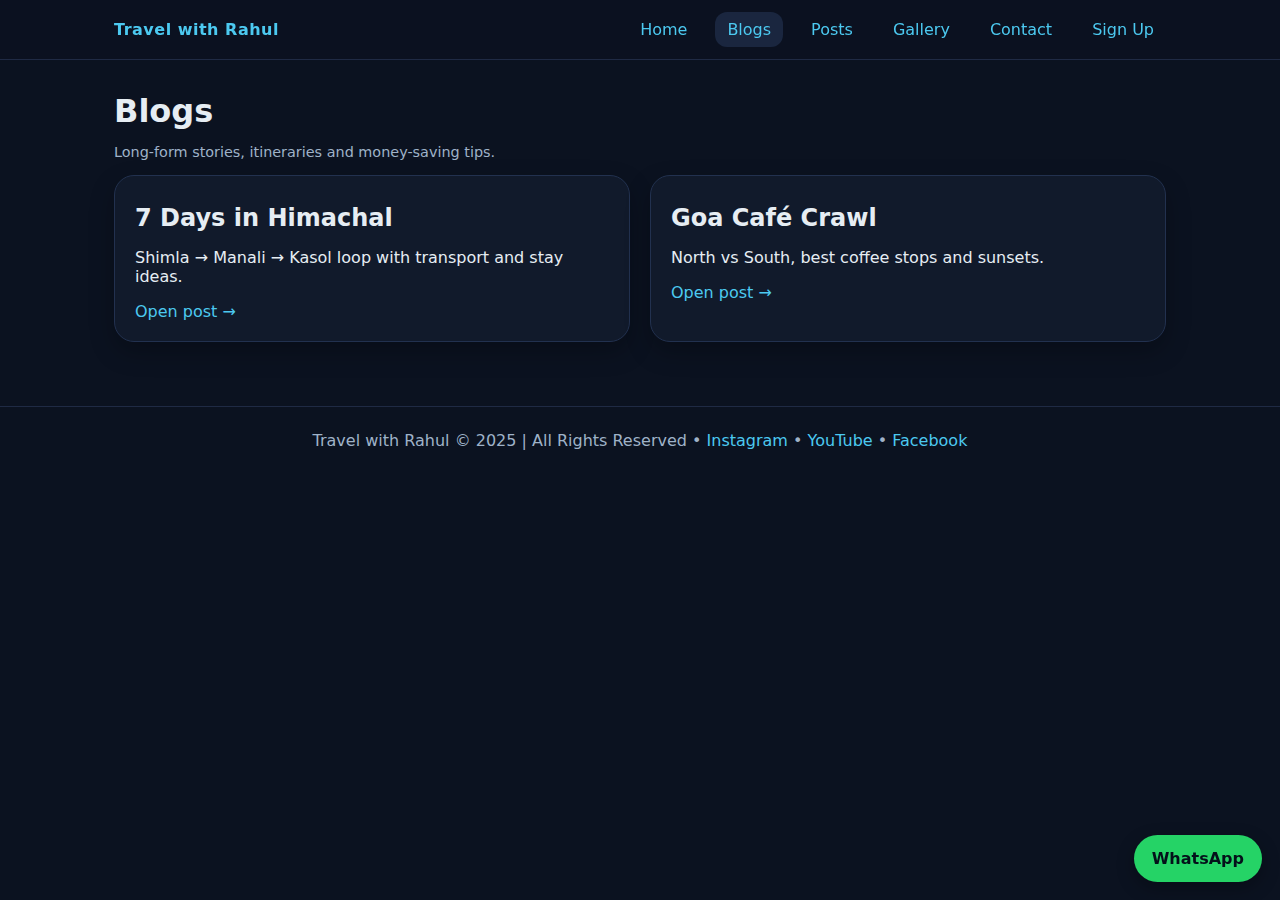
<file: blogs.html>
<!doctype html>
<html lang="en">
<head>
<meta charset="utf-8">
<meta name="viewport" content="width=device-width,initial-scale=1">
<title>Blogs • Travel with Rahul</title>
<link rel="stylesheet" href="styles.css">
</head>
<body>

<div class="nav">
  <div class="nav-inner container">
    <a class="brand" href="index.html">Travel with Rahul</a>
    <nav class="menu">
      <a href="index.html" class="">Home</a>
      <a href="blogs.html" class="active">Blogs</a>
      <a href="posts.html" class="">Posts</a>
      <a href="gallery.html" class="">Gallery</a>
      <a href="contact.html" class="">Contact</a>
      <a href="signup.html" class="">Sign Up</a>
    </nav>
  </div>
</div>


<section class="container">
  <h1>Blogs</h1>
  <p class="small">Long-form stories, itineraries and money-saving tips.</p>
  <div class="grid grid-2">
    <article class="card">
      <h2>7 Days in Himachal</h2>
      <p>Shimla → Manali → Kasol loop with transport and stay ideas.</p>
      <a href="posts.html#manali">Open post →</a>
    </article>
    <article class="card">
      <h2>Goa Café Crawl</h2>
      <p>North vs South, best coffee stops and sunsets.</p>
      <a href="posts.html#goa">Open post →</a>
    </article>
  </div>
</section>


<footer>
  Travel with Rahul © 2025 | All Rights Reserved •
  <a href="#">Instagram</a> • <a href="#">YouTube</a> • <a href="#">Facebook</a>
</footer>
<a id="whatsapp-fab" href="https://wa.me/916207915954" target="_blank" aria-label="Chat on WhatsApp">WhatsApp</a>

<script src="site.js"></script>
</body>
</html>
</file>
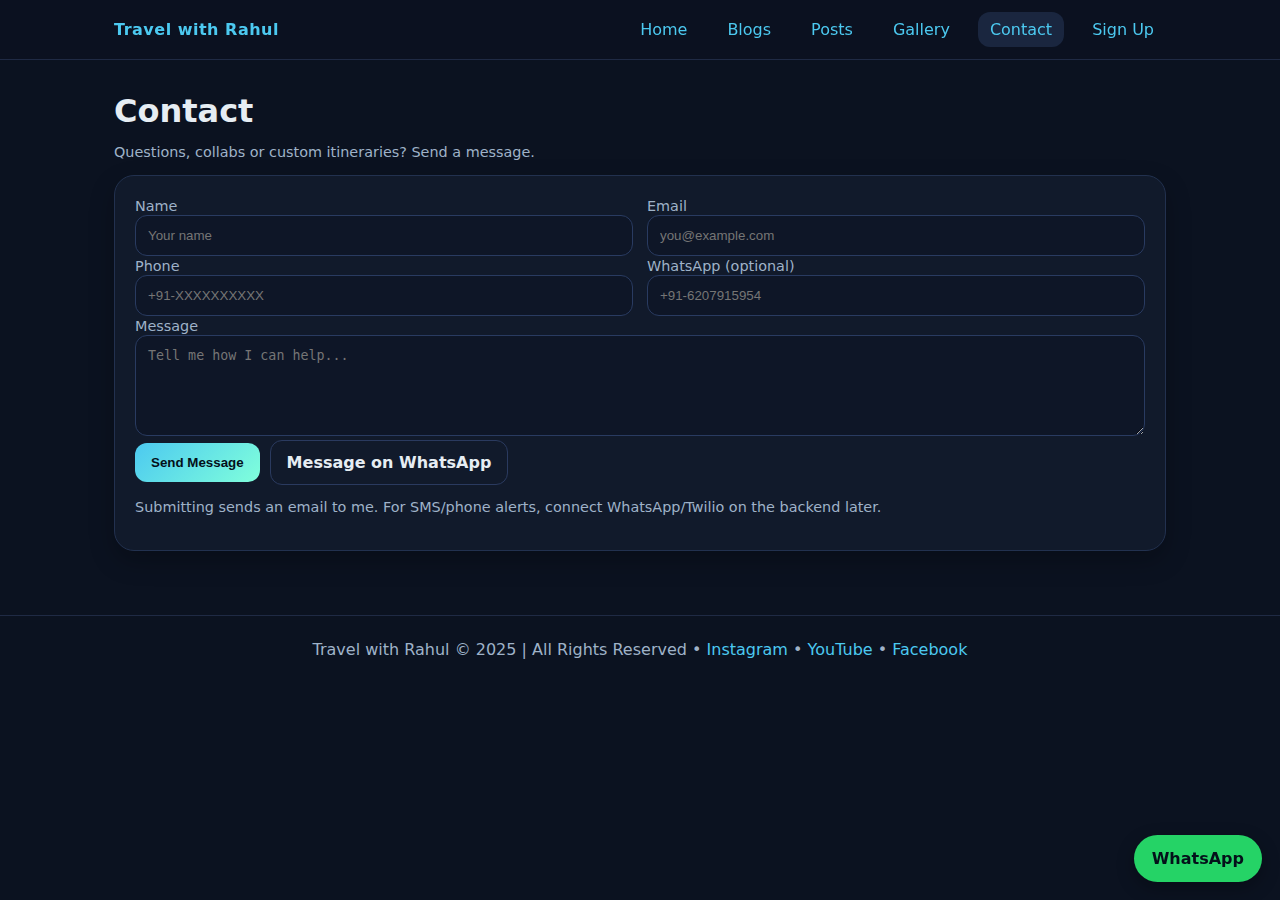
<file: contact.html>
<!doctype html>
<html lang="en">
<head>
<meta charset="utf-8">
<meta name="viewport" content="width=device-width,initial-scale=1">
<title>Contact • Travel with Rahul</title>
<link rel="stylesheet" href="styles.css">
</head>
<body>

<div class="nav">
  <div class="nav-inner container">
    <a class="brand" href="index.html">Travel with Rahul</a>
    <nav class="menu">
      <a href="index.html" class="">Home</a>
      <a href="blogs.html" class="">Blogs</a>
      <a href="posts.html" class="">Posts</a>
      <a href="gallery.html" class="">Gallery</a>
      <a href="contact.html" class="active">Contact</a>
      <a href="signup.html" class="">Sign Up</a>
    </nav>
  </div>
</div>


<section class="container">
  <h1>Contact</h1>
  <p class="small">Questions, collabs or custom itineraries? Send a message.</p>
  <form class="card" action="https://api.web3forms.com/submit" method="POST">
    <!-- TODO: Replace with your Web3Forms access key: https://web3forms.com/ -->
    <input type="hidden" name="access_key" value="YOUR_WEB3FORMS_ACCESS_KEY">
    <input type="hidden" name="from_name" value="Travel with Rahul Website">
    <input type="hidden" name="subject" value="New website contact from Travel with Rahul">
    <div class="row">
      <div>
        <label for="name">Name</label>
        <input id="name" name="name" required placeholder="Your name">
      </div>
      <div>
        <label for="email">Email</label>
        <input id="email" name="email" type="email" required placeholder="you@example.com">
      </div>
    </div>
    <div class="row">
      <div>
        <label for="phone">Phone</label>
        <input id="phone" name="phone" placeholder="+91-XXXXXXXXXX">
      </div>
      <div>
        <label for="whatsapp">WhatsApp (optional)</label>
        <input id="whatsapp" name="whatsapp" placeholder="+91-6207915954">
      </div>
    </div>
    <div>
      <label for="message">Message</label>
      <textarea id="message" name="message" rows="5" required placeholder="Tell me how I can help..."></textarea>
    </div>
    <div style="display:flex;gap:10px;align-items:center">
      <button type="submit">Send Message</button>
      <a class="btn btn-outline" href="https://wa.me/916207915954" target="_blank">Message on WhatsApp</a>
    </div>
    <p class="small">Submitting sends an email to me. For SMS/phone alerts, connect WhatsApp/Twilio on the backend later.</p>
  </form>
</section>


<footer>
  Travel with Rahul © 2025 | All Rights Reserved •
  <a href="#">Instagram</a> • <a href="#">YouTube</a> • <a href="#">Facebook</a>
</footer>
<a id="whatsapp-fab" href="https://wa.me/916207915954" target="_blank" aria-label="Chat on WhatsApp">WhatsApp</a>

<script src="site.js"></script>
</body>
</html>
</file>
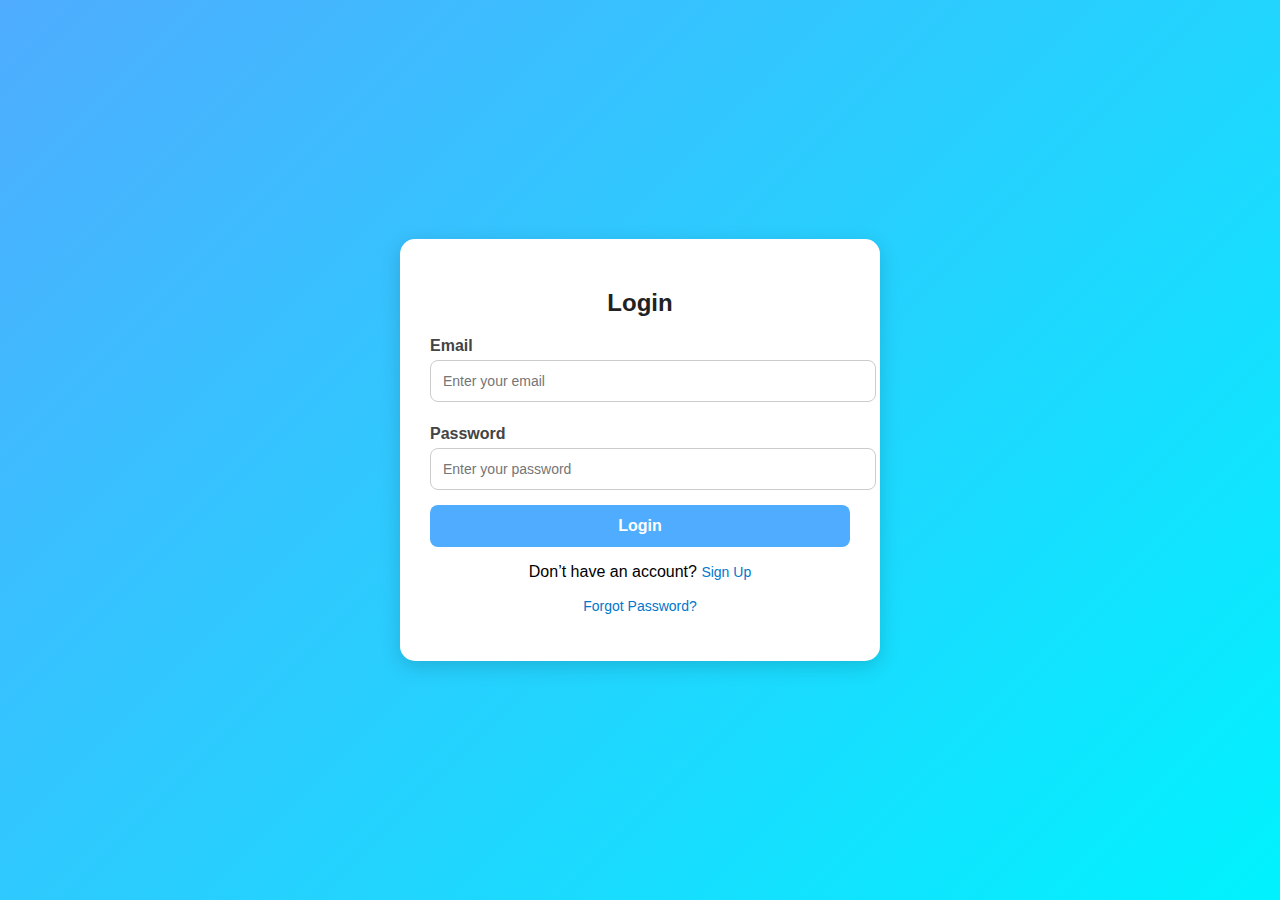
<file: login.html>
<!DOCTYPE html>
<html lang="en">
<head>
  <meta charset="UTF-8">
  <meta name="viewport" content="width=device-width, initial-scale=1.0">
  <title>Login - Travel with Rahul</title>
  <style>
    body {
      font-family: Arial, sans-serif;
      background: linear-gradient(135deg, #4facfe, #00f2fe);
      display: flex;
      justify-content: center;
      align-items: center;
      height: 100vh;
      margin: 0;
    }
    .login-box {
      background: #fff;
      padding: 30px;
      border-radius: 15px;
      box-shadow: 0 6px 20px rgba(0,0,0,0.15);
      width: 100%;
      max-width: 420px;
      animation: fadeIn 1s ease-in-out;
    }
    .login-box h2 {
      text-align: center;
      margin-bottom: 20px;
      color: #222;
    }
    .login-box label {
      font-weight: bold;
      margin: 8px 0 5px;
      display: block;
      color: #444;
    }
    .login-box input {
      width: 100%;
      padding: 12px;
      margin-bottom: 15px;
      border: 1px solid #ccc;
      border-radius: 8px;
      font-size: 14px;
    }
    .login-box input:focus {
      border-color: #4facfe;
      outline: none;
    }
    .login-box button {
      width: 100%;
      padding: 12px;
      background: #4facfe;
      border: none;
      border-radius: 8px;
      font-size: 16px;
      font-weight: bold;
      color: #fff;
      cursor: pointer;
      transition: 0.3s;
    }
    .login-box button:hover {
      background: #3b8ed6;
    }
    .success-message {
      display: none;
      text-align: center;
      color: green;
      font-weight: bold;
      margin-top: 10px;
    }
    @keyframes fadeIn {
      from { opacity: 0; transform: translateY(-20px); }
      to { opacity: 1; transform: translateY(0); }
    }
    .extra-links {
      text-align: center;
      margin-top: 15px;
    }
    .extra-links a {
      color: #0077cc;
      text-decoration: none;
      font-size: 14px;
    }
    .extra-links a:hover {
      text-decoration: underline;
    }
  </style>
</head>
<body>
  <div class="login-box">
    <h2>Login</h2>
    <form id="login-form">
      <label for="email">Email</label>
      <input type="email" id="email" placeholder="Enter your email" required>

      <label for="password">Password</label>
      <input type="password" id="password" placeholder="Enter your password" required>

      <button type="submit">Login</button>
    </form>
    <div class="success-message" id="success-msg">✅ Login Successful! Welcome back.</div>

    <div class="extra-links">
      <p>Don’t have an account? <a href="signup.html">Sign Up</a></p>
      <p><a href="#">Forgot Password?</a></p>
    </div>
  </div>

  <script>
    const form = document.getElementById('login-form');
    const successMsg = document.getElementById('success-msg');

    form.addEventListener('submit', function(e) {
      e.preventDefault(); // stop page refresh
      setTimeout(() => {
        successMsg.style.display = 'block';
        form.reset();
      }, 1200);
    });
  </script>
</body>
</html>
</file>
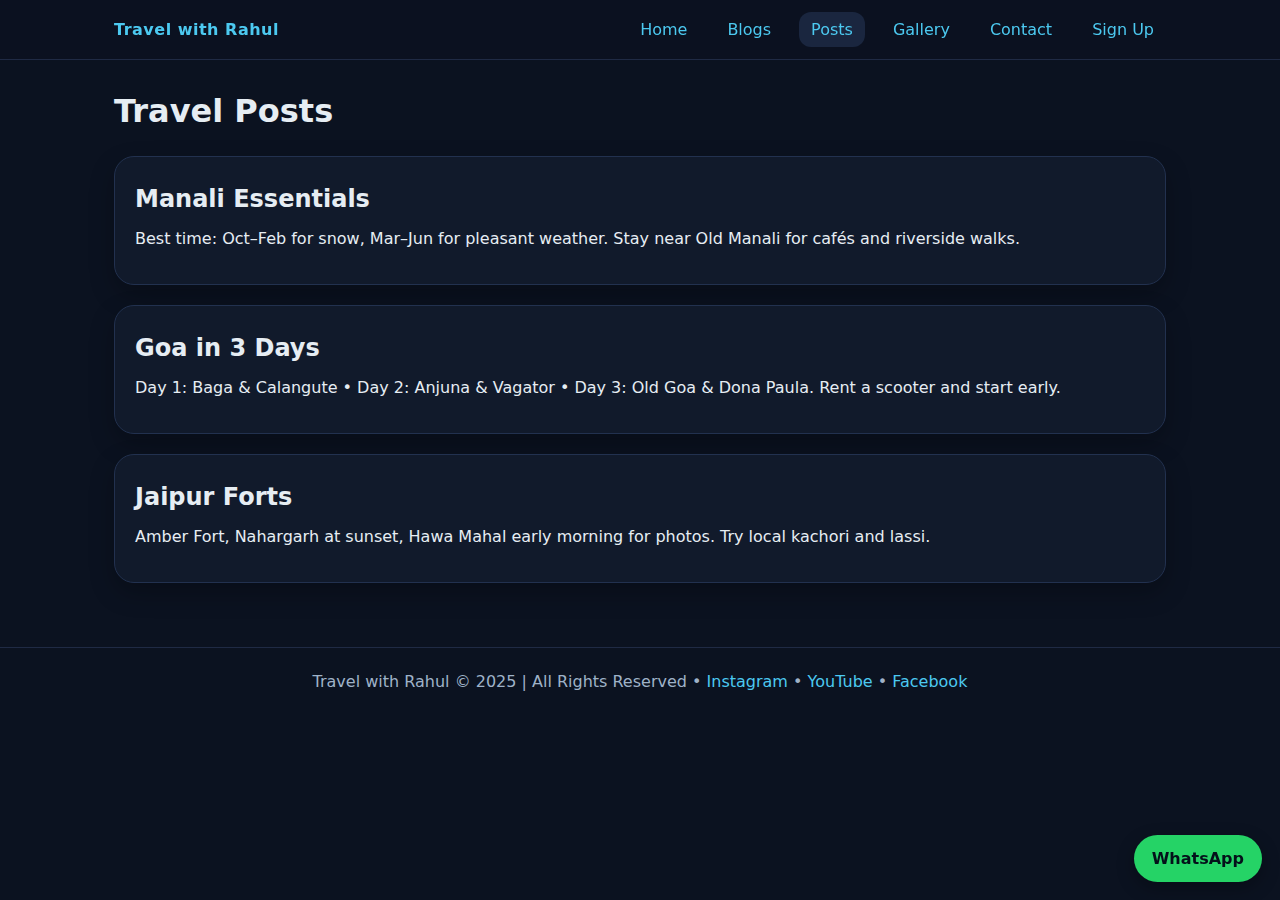
<file: posts.html>
<!doctype html>
<html lang="en">
<head>
<meta charset="utf-8">
<meta name="viewport" content="width=device-width,initial-scale=1">
<title>Posts • Travel with Rahul</title>
<link rel="stylesheet" href="styles.css">
</head>
<body>

<div class="nav">
  <div class="nav-inner container">
    <a class="brand" href="index.html">Travel with Rahul</a>
    <nav class="menu">
      <a href="index.html" class="">Home</a>
      <a href="blogs.html" class="">Blogs</a>
      <a href="posts.html" class="active">Posts</a>
      <a href="gallery.html" class="">Gallery</a>
      <a href="contact.html" class="">Contact</a>
      <a href="signup.html" class="">Sign Up</a>
    </nav>
  </div>
</div>


<section class="container grid" id="posts">
  <h1>Travel Posts</h1>
  <article class="card" id="manali">
    <h2>Manali Essentials</h2>
    <p>Best time: Oct–Feb for snow, Mar–Jun for pleasant weather. Stay near Old Manali for cafés and riverside walks.</p>
  </article>
  <article class="card" id="goa">
    <h2>Goa in 3 Days</h2>
    <p>Day 1: Baga & Calangute • Day 2: Anjuna & Vagator • Day 3: Old Goa & Dona Paula. Rent a scooter and start early.</p>
  </article>
  <article class="card" id="jaipur">
    <h2>Jaipur Forts</h2>
    <p>Amber Fort, Nahargarh at sunset, Hawa Mahal early morning for photos. Try local kachori and lassi.</p>
  </article>
</section>


<footer>
  Travel with Rahul © 2025 | All Rights Reserved •
  <a href="#">Instagram</a> • <a href="#">YouTube</a> • <a href="#">Facebook</a>
</footer>
<a id="whatsapp-fab" href="https://wa.me/916207915954" target="_blank" aria-label="Chat on WhatsApp">WhatsApp</a>

<script src="site.js"></script>
</body>
</html>
</file>
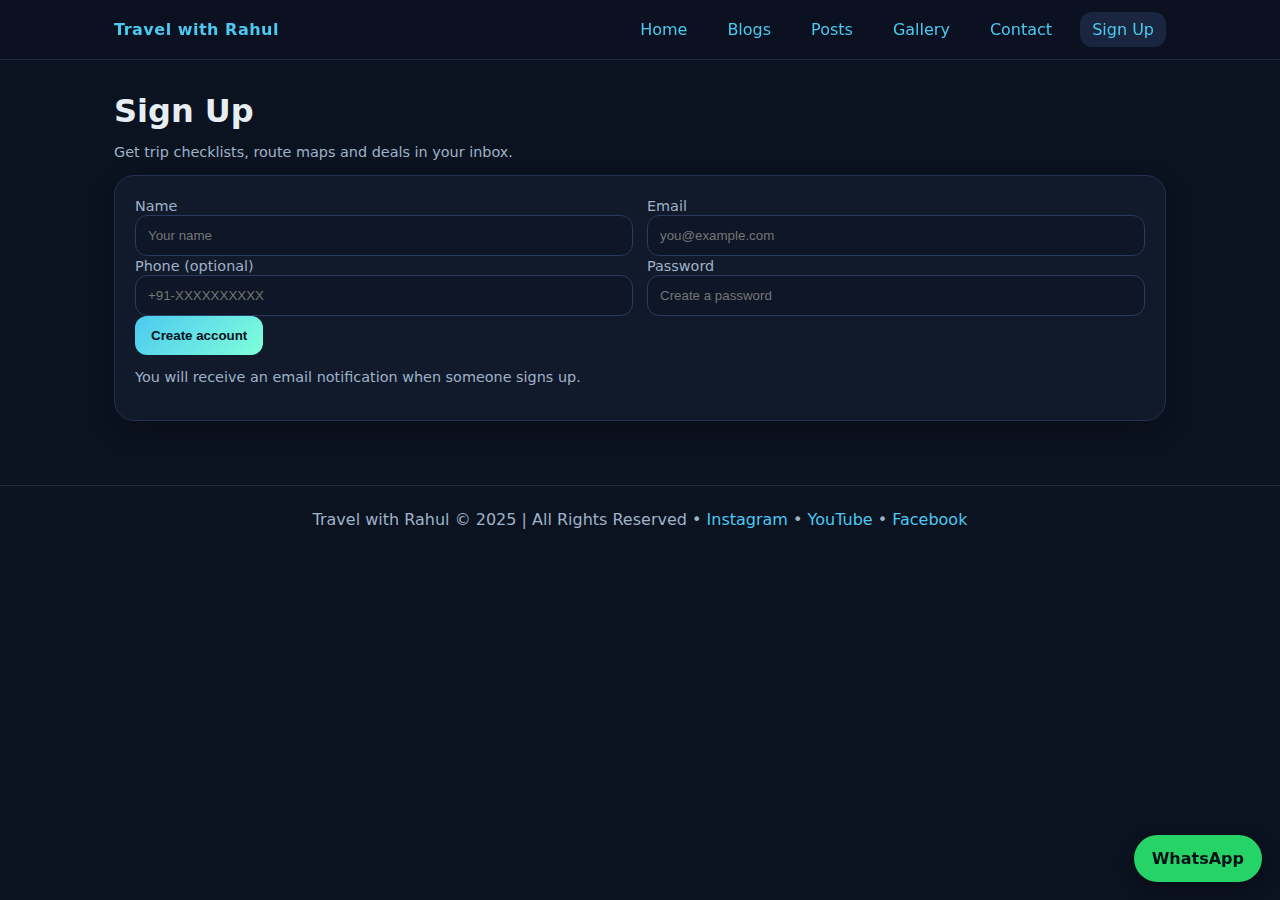
<file: signup.html>
<!doctype html>
<html lang="en">
<head>
<meta charset="utf-8">
<meta name="viewport" content="width=device-width,initial-scale=1">
<title>Sign Up • Travel with Rahul</title>
<link rel="stylesheet" href="styles.css">
</head>
<body>

<div class="nav">
  <div class="nav-inner container">
    <a class="brand" href="index.html">Travel with Rahul</a>
    <nav class="menu">
      <a href="index.html" class="">Home</a>
      <a href="blogs.html" class="">Blogs</a>
      <a href="posts.html" class="">Posts</a>
      <a href="gallery.html" class="">Gallery</a>
      <a href="contact.html" class="">Contact</a>
      <a href="signup.html" class="active">Sign Up</a>
    </nav>
  </div>
</div>


<section class="container">
  <h1>Sign Up</h1>
  <p class="small">Get trip checklists, route maps and deals in your inbox.</p>
  <form class="card" action="https://api.web3forms.com/submit" method="POST">
    <input type="hidden" name="access_key" value="YOUR_WEB3FORMS_ACCESS_KEY">
    <input type="hidden" name="from_name" value="Travel with Rahul Website">
    <input type="hidden" name="subject" value="New signup on Travel with Rahul">
    <div class="row">
      <div>
        <label for="sname">Name</label>
        <input id="sname" name="name" required placeholder="Your name">
      </div>
      <div>
        <label for="semail">Email</label>
        <input id="semail" name="email" type="email" required placeholder="you@example.com">
      </div>
    </div>
    <div class="row">
      <div>
        <label for="sphone">Phone (optional)</label>
        <input id="sphone" name="phone" placeholder="+91-XXXXXXXXXX">
      </div>
      <div>
        <label for="spassword">Password</label>
        <input id="spassword" name="password" type="password" required placeholder="Create a password">
      </div>
    </div>
    <button type="submit">Create account</button>
    <p class="small">You will receive an email notification when someone signs up.</p>
  </form>
</section>


<footer>
  Travel with Rahul © 2025 | All Rights Reserved •
  <a href="#">Instagram</a> • <a href="#">YouTube</a> • <a href="#">Facebook</a>
</footer>
<a id="whatsapp-fab" href="https://wa.me/916207915954" target="_blank" aria-label="Chat on WhatsApp">WhatsApp</a>

<script src="site.js"></script>
</body>
</html>
</file>
<file: styles.css>
/* Travel with Rahul - global styles */
:root{
  --bg:#0b1220;
  --card:#111a2b;
  --text:#e6edf3;
  --muted:#9fb2c8;
  --accent:#4cc9f0;
  --accent2:#80ffdb;
}
*{box-sizing:border-box}
html,body{margin:0;padding:0;font-family:system-ui,-apple-system,Segoe UI,Roboto,Inter,Arial,sans-serif;background:var(--bg);color:var(--text);}
a{color:var(--accent);text-decoration:none}
a:hover{text-decoration:underline}
.container{max-width:1100px;margin:0 auto;padding:24px}
.nav{position:sticky;top:0;background:rgba(11,18,32,0.8);backdrop-filter:blur(10px);border-bottom:1px solid #1f2a44;z-index:50}
.nav-inner{display:flex;align-items:center;justify-content:space-between;padding:12px 24px}
.brand{font-weight:800;letter-spacing:.5px}
.menu{display:flex;gap:16px;flex-wrap:wrap}
.menu a{padding:8px 12px;border-radius:12px}
.menu a.active, .menu a:hover{background:#1a263f}
.hero{display:grid;grid-template-columns:1.4fr 1fr;gap:24px;align-items:center;margin-top:20px}
.hero img{width:100%;border-radius:20px;box-shadow:0 10px 30px rgba(0,0,0,.35)}
.card{background:var(--card);border:1px solid #22314f;border-radius:20px;padding:20px;box-shadow:0 10px 25px rgba(0,0,0,.25)}
.grid{display:grid;gap:20px}
.grid-3{grid-template-columns:repeat(3,minmax(0,1fr))}
.grid-2{grid-template-columns:repeat(2,minmax(0,1fr))}
@media (max-width:900px){.hero{grid-template-columns:1fr}.grid-3{grid-template-columns:repeat(2,1fr)}} 
@media (max-width:640px){.grid-3,.grid-2{grid-template-columns:1fr}}

button,.btn{background:linear-gradient(135deg,var(--accent),var(--accent2));color:#04101a;border:none;padding:12px 16px;border-radius:12px;font-weight:700;cursor:pointer}
.btn-outline{background:transparent;border:1px solid #2a3a5f;color:var(--text)}
input,textarea{width:100%;padding:12px;border-radius:12px;border:1px solid #293b61;background:#0e1627;color:var(--text)}
label{font-size:.9rem;color:var(--muted)}
.row{display:grid;grid-template-columns:1fr 1fr;gap:14px}
footer{border-top:1px solid #1f2a44;margin-top:40px;padding:24px;color:var(--muted);text-align:center}
.small{font-size:.9rem;color:var(--muted)}
/* floating whatsapp */
#whatsapp-fab{position:fixed;right:18px;bottom:18px;z-index:80;background:#25D366;color:#04101a;border-radius:999px;padding:14px 18px;font-weight:800;box-shadow:0 6px 18px rgba(0,0,0,.3)}
.gallery{columns:3 260px;column-gap:16px}
.gallery img{width:100%;margin:0 0 16px;border-radius:16px;border:1px solid #22314f;display:block}
figure{margin:0}
h1,h2,h3{margin:8px 0 6px}
header h1{font-size:2.2rem}
.kicker{color:var(--accent2);letter-spacing:.12em;font-weight:700;text-transform:uppercase;font-size:.8rem}
</file>
